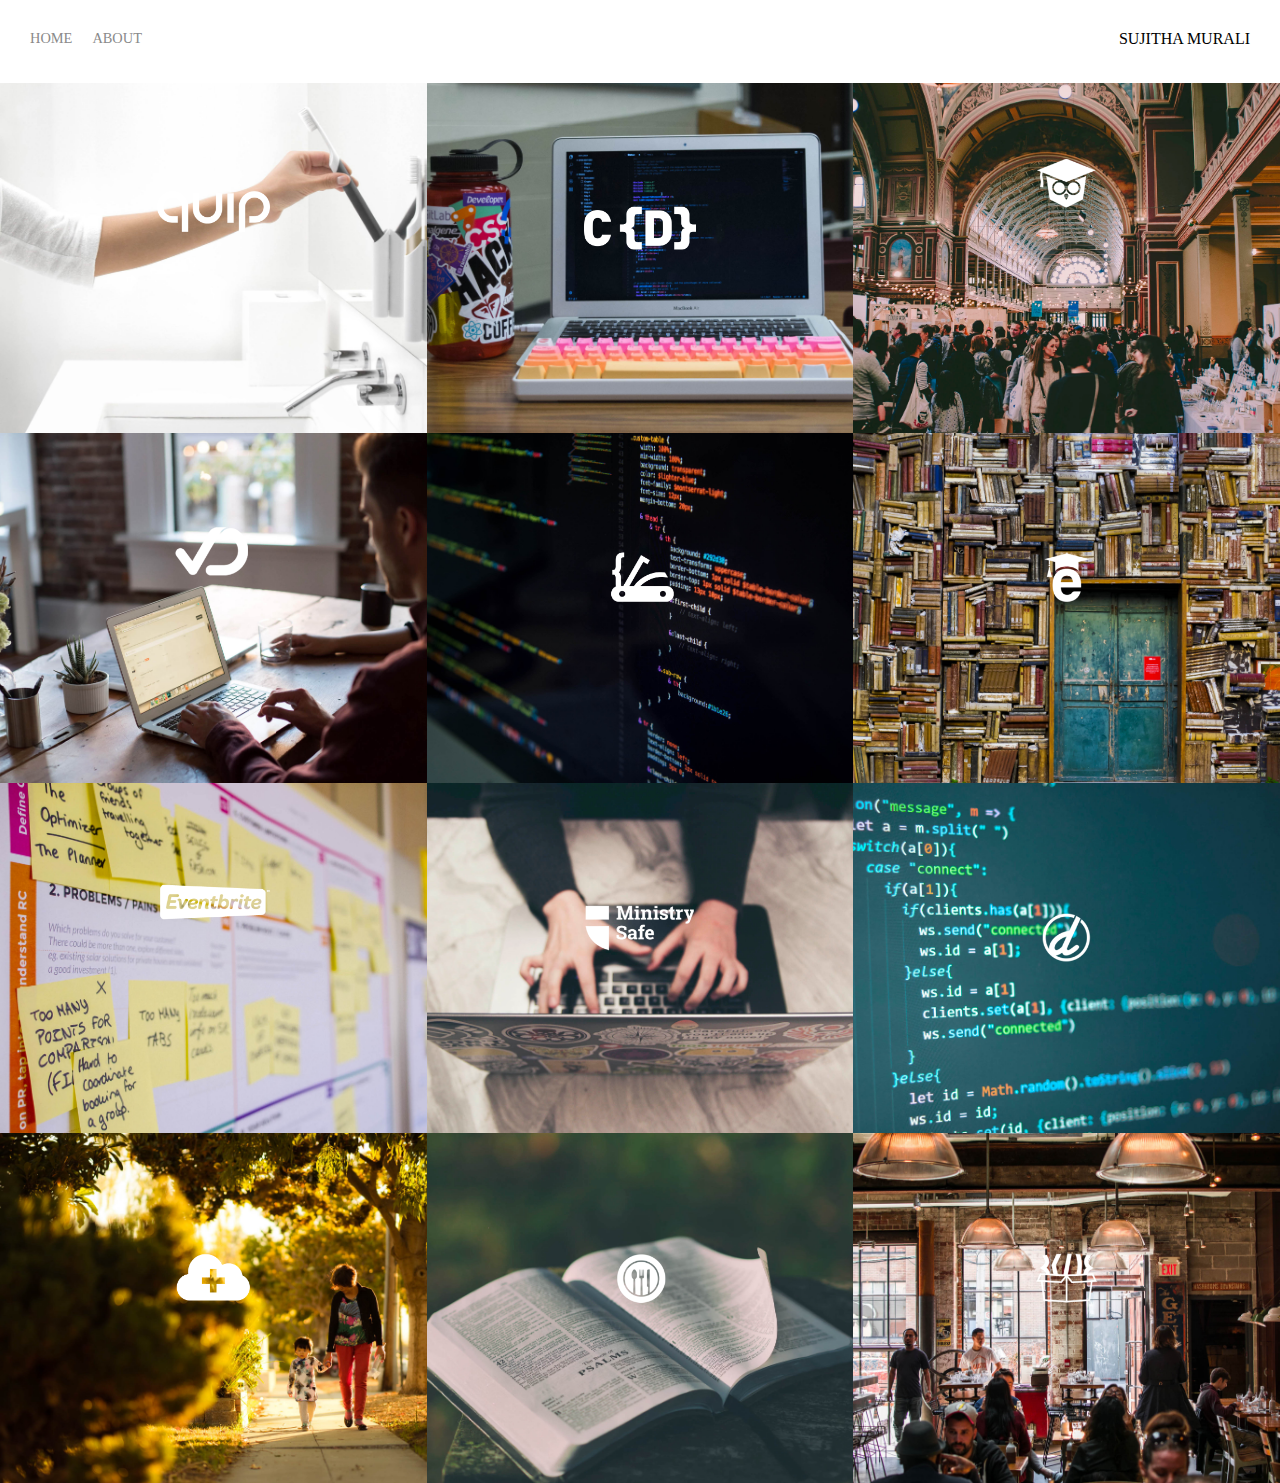
<file: index.html>
<!DOCTYPE html>
<html lang="en">
<head>
    <meta charset="UTF-8">
    <meta http-equiv="X-UA-Compatible" content="IE=edge">
    <meta name="viewport" content="width=device-width, initial-scale=1.0">
    <link rel="stylesheet" href="styles.css">
</head>
<body>
    <div class="container">
        <div class="nav-wrapper">
            <div class="left-side">
                <div class="nav-link-wrapper">
                    <a href="index.html">Home</a>
                </div>
                <div class="nav-link-wrapper">
                    <a href="about.html">About</a>
                </div>
            </div>



            <div class="right-side">
                <div class="brand">
                    <div>SUJITHA MURALI</div>
                </div>
            </div>
        </div>


        <div class="content-wrapper">
            <div class="portfolio-items-wrapper">
                <div class="portfolio-item-wrapper">
                    <div class="portfolio-img-background" style="background-image:url(images/portfolio1.jpg)"></div>
                        <div class="img-text-wrapper">
                            <div class="logo-wrapper">
                                <img src="images/logos/quip.png" alt="">
                            </div>

                            <div class="subtitle">
                                I built the Quip Ecommerce platform, named a Top 25 Invention by Time Magazine in 2016.
                            </div>
                        </div>
                </div>

                <div class="portfolio-item-wrapper">
                    <div class="portfolio-img-background" style="background-image:url(images/portfolio2.jpg)"></div>
                        <div class="img-text-wrapper">
                            <div class="logo-wrapper">
                                <img src="images/logos/crondose.png" alt="">
                            </div>

                            <div class="subtitle">
                                Coding bootcamp and learning management system.
                            </div>
                        </div>
                </div>

                <div class="portfolio-item-wrapper">
                    <div class="portfolio-img-background" style="background-image:url(images/portfolio3.jpg)"></div>
                        <div class="img-text-wrapper">
                            <div class="logo-wrapper">
                                <img src="images/logos/dailysmarty.png" alt="">
                            </div>

                            <div class="subtitle">
                                Eventbrite is the leading event management platform on the web with millions of individuals utilizing their applications to find, register or, and management events in numerous industries.
                            </div>
                        </div>
                </div>

                <div class="portfolio-item-wrapper">
                    <div class="portfolio-img-background" style="background-image:url(images/portfolio4.jpg)"></div>
                        <div class="img-text-wrapper">
                            <div class="logo-wrapper">
                                <img src="images/logos/dashtrack.png" alt="">
                            </div>

                            <div class="subtitle">
                                Shop Hacker allows you to easily import digital products such as elearning courses, software, and games directly into your ecommerce store.
                            </div>
                        </div>
                </div>

                <div class="portfolio-item-wrapper">
                    <div class="portfolio-img-background" style="background-image:url(images/portfolio5.jpg)"></div>
                        <div class="img-text-wrapper">
                            <div class="logo-wrapper">
                                <img src="images/logos/devcamp.png" alt="">
                            </div>

                            <div class="subtitle">
                                Online tutorials and productivity tips. 
                            </div>
                        </div>
                </div>

                <div class="portfolio-item-wrapper">
                    <div class="portfolio-img-background" style="background-image:url(images/portfolio6.jpg)"></div>
                        <div class="img-text-wrapper">
                            <div class="logo-wrapper">
                                <img src="images/logos/edutechional.png" alt="">
                            </div>

                            <div class="subtitle">
                                Keep track of what you learn every day.
                            </div>
                        </div>
                </div>

                <div class="portfolio-item-wrapper">
                    <div class="portfolio-img-background" style="background-image:url(images/portfolio7.jpg)"></div>
                        <div class="img-text-wrapper">
                            <div class="logo-wrapper">
                                <img src="images/logos/eventbrite.png" alt="">
                            </div>

                            <div class="subtitle">
                                What you track improves. DashTrack is a journal that makes it easy to track your daily tasks and make the most of your time each day.
                            </div>
                        </div>
                </div>

                <div class="portfolio-item-wrapper">
                    <div class="portfolio-img-background" style="background-image:url(images/portfolio8.jpg)"></div>
                        <div class="img-text-wrapper">
                            <div class="logo-wrapper">
                                <img src="images/logos/ministry-safe.png" alt="">
                            </div>

                            <div class="subtitle">
                                Online shop for developer happiness.
                            </div>
                        </div>
                </div>


                <div class="portfolio-item-wrapper">
                    <div class="portfolio-img-background" style="background-image:url(images/portfolio9.jpg)"></div>
                        <div class="img-text-wrapper">
                            <div class="logo-wrapper">
                                <img src="images/logos/open-devos.png" alt="">
                            </div>

                            <div class="subtitle">
                                Online technology tutorials.
                            </div>
                        </div>
                </div>


                <div class="portfolio-item-wrapper">
                    <div class="portfolio-img-background" style="background-image:url(images/portfolio10.jpg)"></div>
                        <div class="img-text-wrapper">
                            <div class="logo-wrapper">
                                <img src="images/logos/shop-hacker.png" alt="">
                            </div>

                            <div class="subtitle">
                                A complete child safety system for organizations.
                            </div>
                        </div>
                </div>


                <div class="portfolio-item-wrapper">
                    <div class="portfolio-img-background" style="background-image:url(images/portfolio11.jpg)"></div>
                        <div class="img-text-wrapper">
                            <div class="logo-wrapper">
                                <img src="images/logos/toastability.png" alt="">
                            </div>

                            <div class="subtitle">
                                Publish and share daily devotionals.
                            </div>
                        </div>
                </div>


                <div class="portfolio-item-wrapper">
                    <div class="portfolio-img-background" style="background-image:url(images/portfolio12.jpg)"></div>
                        <div class="img-text-wrapper">
                            <div class="logo-wrapper">
                                <img src="images/logos/devtrunk.png" alt="">
                            </div>

                            <div class="subtitle">
                                Easy way to manage the digital life of your bar or restaurant.
                            </div>
                        </div>
                </div>

            </div>
        </div>
    </div>

</body>

<script>
    const portfolioItems = document.querySelectorAll('.portfolio-item-wrapper');
  
    portfolioItems.forEach(portfolioItem => {
      portfolioItem.addEventListener('mouseover', () => {
        console.log(portfolioItem.childNodes[1].classList)
        portfolioItem.childNodes[1].classList.add('img-darken');
      });
  
      portfolioItem.addEventListener('mouseout', () => {
        console.log(portfolioItem.childNodes[1].classList)
        portfolioItem.childNodes[1].classList.remove('img-darken');
      });
    });
  
  </script>
  
</html>
</file>
<file: styles.css>
body{
    margin: 0px;
}

.container{
    display: grid;
    grid-template-columns: 1fr;
}
.nav-wrapper{
    display: flex;
    justify-content: space-between;
    padding: 30px;
}
.left-side{
    display: flex;
    
}
.nav-wrapper > .left-side > div{
    margin-right: 20px;
    font-size: 0.9em;
    text-transform: uppercase;

}

.nav-link-wrapper{
    height: 22px;
    border-bottom: 1px solid transparent;
    transition: border-bottom 0.5;
}
.nav-link-wrapper a{
    color: #8a8a8a;
    text-decoration: none;
    transition: color 0.5s;
}
.nav-link-wrapper:hover{
    border-bottom: 1px solid black;
}
.nav-link-wrapper a:hover{
    color: black;
}

/*portfolio style*/

.portfolio-items-wrapper{
    display: grid;
    grid-template-columns: 1fr 1fr 1fr;
}

.portfolio-item-wrapper{
    position: relative;
}

.portfolio-img-background{
    height: 350px;
    width: 100%;
    background-size: cover;
    background-repeat: no-repeat;
    background-position: center;
}

.img-text-wrapper {
    position: absolute;
    top: 0;
    display: flex;
    flex-direction: column;
    justify-content: center;
    align-items: center;
    height: 100%;
    text-align: center;
    padding-left: 100px;
    padding-right: 100px;
  }

  .logo-wrapper img{
      width: 50%;
      margin-bottom: 20px;

  }

.img-text-wrapper .subtitle{
   font-weight: 600;
    color: transparent;
}
.img-text-wrapper:hover .subtitle{
    font-weight:550;
    color:lightseagreen;
}

.img-darken{
    transition: 2s;
    filter:brightness(10%)
}
</file>
